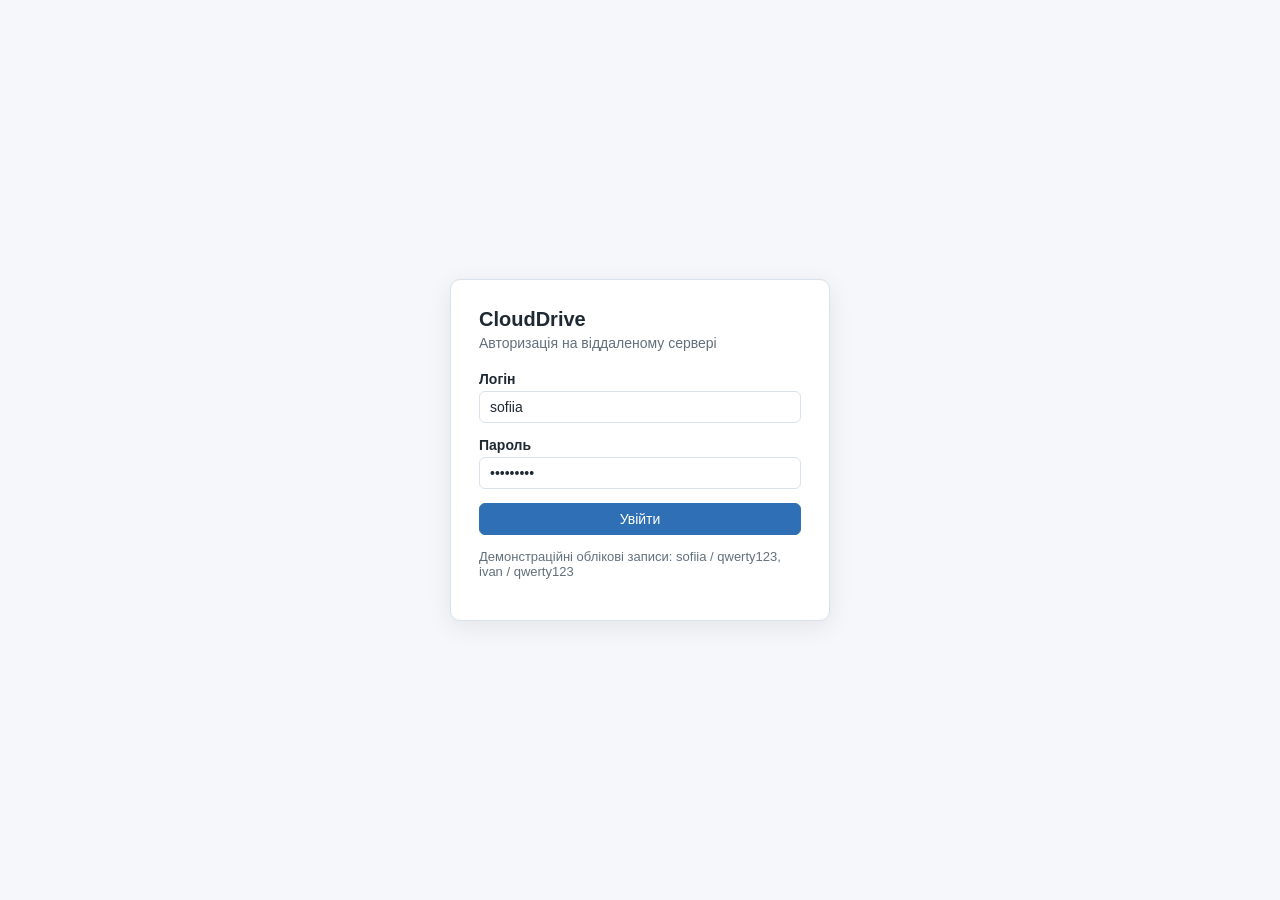
<file: web/index.html>
<!DOCTYPE html>
<html lang="uk">
<head>
  <meta charset="utf-8">
  <meta name="viewport" content="width=device-width, initial-scale=1">
  <title>CloudDrive — кабінет користувача</title>
  <link rel="stylesheet" href="styles.css">
</head>
<body>
  <header class="top">
    <h1>CloudDrive — віртуальний диск</h1>
    <span class="spacer"></span>
    <span class="user" id="user-name"></span>
    <button id="btn-logout">Вийти</button>
  </header>

  <div class="toolbar">
    <div class="group">
      <button id="btn-upload" class="primary">Завантажити на сервер</button>
      <input type="file" id="file-input" multiple hidden>
      <button id="btn-download" disabled>Вивантажити на диск</button>
      <button id="btn-delete" class="danger" disabled>Видалити</button>
      <button id="btn-refresh">Оновити</button>
    </div>

    <div class="group">
      <label for="filter">Фільтр:</label>
      <select id="filter">
        <option value="all">Усі файли</option>
        <option value="xml_png">Лише .xml і .png</option>
      </select>
    </div>

    <div class="group columns-menu" id="columns-menu">
      <button id="btn-columns">Стовпці ▾</button>
      <div class="items" id="columns-items"></div>
    </div>

    <span class="spacer"></span>
    <span class="sort-state" id="sort-state"></span>
  </div>

  <p class="dropzone-hint">
    Файли можна перетягнути з провідника просто в таблицю (drag-and-drop).
  </p>

  <main class="workspace">
    <div class="table-wrap" id="table-wrap">
      <table id="files-table">
        <thead>
          <tr id="head-row"></tr>
        </thead>
        <tbody id="files-body">
          <tr><td class="empty" colspan="7">Завантаження списку…</td></tr>
        </tbody>
      </table>
    </div>

    <section class="preview">
      <h2 id="preview-title">Перегляд вмісту</h2>
      <div id="preview-body" class="placeholder">
        Клікніть по файлу .xml або .png, щоб побачити вміст
      </div>
    </section>
  </main>

  <div class="status" id="status">Готово</div>

  <script src="api.js"></script>
  <script src="app.js"></script>
</body>
</html>
</file>
<file: web/styles.css>
/* CloudDrive — веб-клієнт (етап 3). Спільні стилі. */
:root {
  --ink: #1f2933;
  --muted: #62707c;
  --line: #d9e2ec;
  --bg: #f5f7fa;
  --panel: #ffffff;
  --accent: #2f6fb5;
  --accent-soft: #e8f0fb;
  --danger: #c2410c;
}

* { box-sizing: border-box; }

html, body { height: 100%; }

body {
  margin: 0;
  display: flex;
  flex-direction: column;
  min-height: 100vh;
  font-family: "Segoe UI", Roboto, Arial, sans-serif;
  font-size: 14px;
  color: var(--ink);
  background: var(--bg);
}

button {
  font: inherit;
  padding: 7px 14px;
  border: 1px solid var(--line);
  border-radius: 6px;
  background: var(--panel);
  color: var(--ink);
  cursor: pointer;
}
button:hover:not(:disabled) { border-color: var(--accent); color: var(--accent); }
button:disabled { opacity: .5; cursor: default; }
button.primary { background: var(--accent); border-color: var(--accent); color: #fff; }
button.primary:hover { color: #fff; opacity: .92; }
button.danger:hover { border-color: var(--danger); color: var(--danger); }

select, input[type="text"], input[type="password"] {
  font: inherit;
  padding: 7px 10px;
  border: 1px solid var(--line);
  border-radius: 6px;
  background: var(--panel);
  color: var(--ink);
}

/* ------------------------------------------------------------ сторінка входу */
.login-page {
  min-height: 100vh;
  display: flex;
  flex-direction: row;
  align-items: center;
  justify-content: center;
}
.login-card {
  width: 380px;
  background: var(--panel);
  border: 1px solid var(--line);
  border-radius: 10px;
  padding: 28px;
  box-shadow: 0 6px 24px rgba(31, 41, 51, .08);
}
.login-card h1 { margin: 0 0 4px; font-size: 20px; }
.login-card p.sub { margin: 0 0 20px; color: var(--muted); }
.login-card label { display: block; margin-bottom: 4px; font-weight: 600; }
.login-card input { width: 100%; margin-bottom: 14px; }
.login-card button { width: 100%; }
.hint { margin-top: 14px; color: var(--muted); font-size: 13px; }
.error {
  display: none;
  margin-bottom: 14px;
  padding: 9px 12px;
  border-radius: 6px;
  background: #fdecec;
  color: #a12626;
}
.error.visible { display: block; }

/* --------------------------------------------------------------- кабінет */
header.top {
  display: flex;
  align-items: center;
  gap: 12px;
  padding: 10px 18px;
  background: var(--panel);
  border-bottom: 1px solid var(--line);
}
header.top h1 { margin: 0; font-size: 16px; }
header.top .spacer { flex: 1; }
header.top .user { color: var(--muted); }

.toolbar {
  display: flex;
  flex-wrap: wrap;
  align-items: center;
  gap: 8px;
  padding: 10px 18px;
  background: var(--panel);
  border-bottom: 1px solid var(--line);
}
.toolbar .group { display: flex; align-items: center; gap: 6px; }
.toolbar .spacer { flex: 1; }
.sort-state { color: var(--muted); }

.columns-menu { position: relative; }
.columns-menu .items {
  display: none;
  position: absolute;
  z-index: 20;
  top: 110%;
  left: 0;
  min-width: 200px;
  padding: 8px 10px;
  background: var(--panel);
  border: 1px solid var(--line);
  border-radius: 8px;
  box-shadow: 0 8px 20px rgba(31, 41, 51, .12);
}
.columns-menu.open .items { display: block; }
.columns-menu .items label {
  display: flex;
  align-items: center;
  gap: 8px;
  padding: 3px 0;
  cursor: pointer;
}

main.workspace {
  flex: 1;
  display: grid;
  grid-template-columns: 3fr 2fr;
  gap: 14px;
  padding: 14px 18px;
  align-items: start;
}

.table-wrap {
  background: var(--panel);
  border: 1px solid var(--line);
  border-radius: 8px;
  overflow: auto;
  max-height: calc(100vh - 220px);
}
.table-wrap.dragover { border-color: var(--accent); background: var(--accent-soft); }

table { width: 100%; border-collapse: collapse; }
th, td {
  padding: 8px 12px;
  text-align: left;
  border-bottom: 1px solid var(--line);
  white-space: nowrap;
}
th {
  position: sticky;
  top: 0;
  background: var(--accent-soft);
  cursor: pointer;
  user-select: none;
}
th.no-sort { cursor: default; }
tbody tr { cursor: pointer; }
tbody tr:hover { background: #f0f4f9; }
tbody tr.selected { background: var(--accent-soft); }
td.empty, .placeholder { color: var(--muted); text-align: center; padding: 26px; }

.preview {
  background: var(--panel);
  border: 1px solid var(--line);
  border-radius: 8px;
  padding: 12px 14px;
  min-height: 320px;
  max-height: calc(100vh - 220px);
  overflow: auto;
}
.preview h2 { margin: 0 0 10px; font-size: 15px; }
.preview pre {
  margin: 0;
  padding: 10px;
  background: #f7f9fc;
  border: 1px solid var(--line);
  border-radius: 6px;
  white-space: pre-wrap;
  word-break: break-word;
  font-family: Consolas, "Courier New", monospace;
  font-size: 13px;
}
.preview img { max-width: 100%; border: 1px solid var(--line); border-radius: 6px; }

.status {
  padding: 8px 18px;
  color: var(--muted);
  border-top: 1px solid var(--line);
  background: var(--panel);
}
.dropzone-hint {
  padding: 8px 18px;
  color: var(--muted);
  font-size: 13px;
}
</file>
